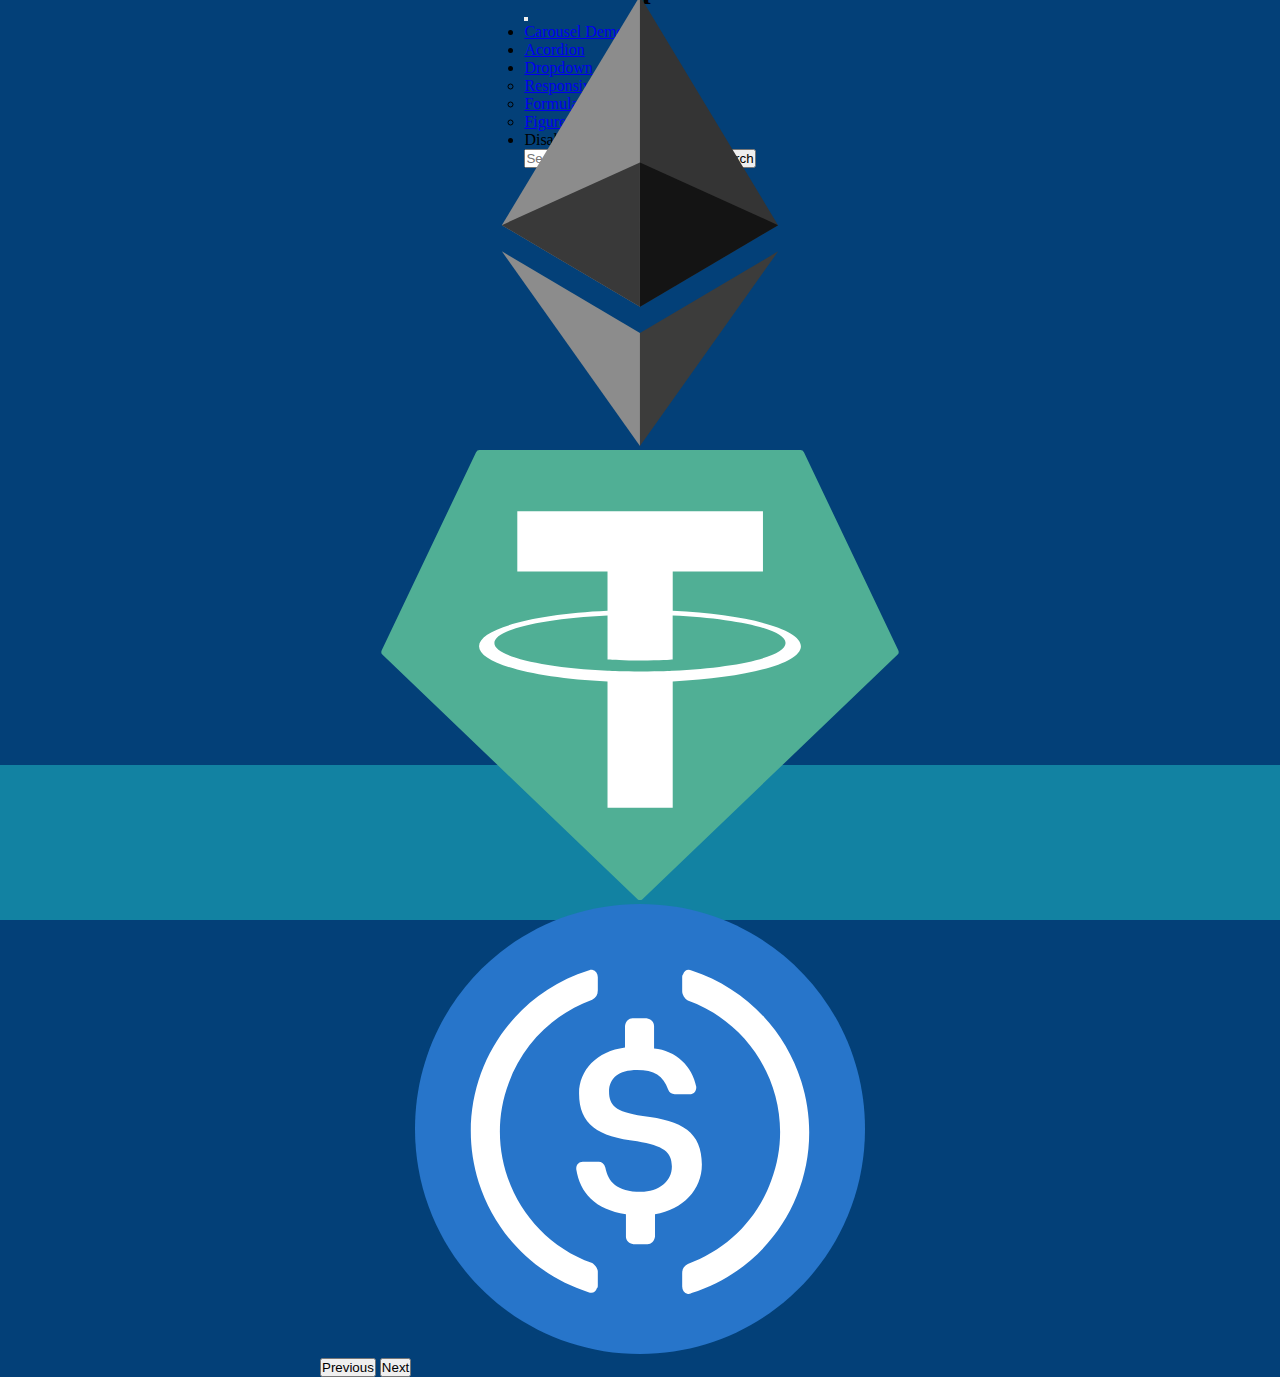
<file: index.html>
<!DOCTYPE html>
<html lang="es">

<head>
    <meta charset="UTF-8">
    <meta http-equiv="X-UA-Compatible" content="IE=edge">
    <meta name="viewport" content="width=device-width, initial-scale=1.0">
    <link href="https://cdn.jsdelivr.net/npm/bootstrap@5.2.0-beta1/dist/css/bootstrap.min.css" rel="stylesheet" integrity="sha384-0evHe/X+R7YkIZDRvuzKMRqM+OrBnVFBL6DOitfPri4tjfHxaWutUpFmBp4vmVor" crossorigin="anonymous">
    <link rel="stylesheet" href="css/style.css">
    <title>Bootstrap</title>
</head>

<body class="body">
    <header class="header bg-light">
        <div >
            <h1>Bootstrap</h1>
            <nav class="navbar navbar-expand-lg bg-light">
                <div class="container-fluid">
                  <button class="navbar-toggler" type="button" data-bs-toggle="collapse" data-bs-target="#navbarSupportedContent" aria-controls="navbarSupportedContent" aria-expanded="false" aria-label="Toggle navigation">
                    <span class="navbar-toggler-icon"></span>
                  </button>
                  <div class="collapse navbar-collapse" id="navbarSupportedContent">
                    <ul class="navbar-nav me-auto mb-2 mb-lg-0">
                      <li class="nav-item">
                        <a class="nav-link active" aria-current="page" href="./index.html">Carousel Demo</a>
                      </li>
                      <li class="nav-item">
                        <a class="nav-link" href="./acordion.html">Acordion</a>
                      </li>
                      <li class="nav-item dropdown">
                        <a class="nav-link dropdown-toggle" href="#" id="navbarDropdown" role="button" data-bs-toggle="dropdown" aria-expanded="false">
                          Dropdown
                        </a>
                        <ul class="dropdown-menu" aria-labelledby="navbarDropdown">
                          <li><a class="dropdown-item" href="./grid.html">Responsive Grid</a></li>
                          <li><a class="dropdown-item" href="./form.html">Formulario</a></li>
                          <li><a class="dropdown-item" href="./figure.html">Figure</a></li>
                        </ul>
                      </li>
                      <li class="nav-item">
                        <a class="nav-link disabled">Disabled</a>
                      </li>
                    </ul>
                    <form class="d-flex" role="search">
                      <input class="form-control me-2" type="search" placeholder="Search" aria-label="Search">
                      <button class="btn btn-outline-success" type="submit">Search</button>
                    </form>
                  </div>
                </div>
              </nav>
        </div>
    </header>
    <main class="main">
        <div id="carouselExampleIndicators" class="carousel slide" data-bs-ride="true">
            <div class="carousel-indicators">
              <button type="button" data-bs-target="#carouselExampleIndicators" data-bs-slide-to="0" class="active" aria-current="true" aria-label="Slide 1"></button>
              <button type="button" data-bs-target="#carouselExampleIndicators" data-bs-slide-to="1" aria-label="Slide 2"></button>
              <button type="button" data-bs-target="#carouselExampleIndicators" data-bs-slide-to="2" aria-label="Slide 3"></button>
              <button type="button" data-bs-target="#carouselExampleIndicators" data-bs-slide-to="3" aria-label="Slide 3"></button>

            </div>
            <div class="carousel-inner">
              <div class="carousel-item active">
                <img src="./img/bitcoin-btc-logo.svg" class="d-block w-100 crypto_logo" alt="btc">
              </div>
              <div class="carousel-item">
                <img src="./img/ethereum-eth-logo.svg" class="d-block w-100 crypto_logo" alt="eth">
              </div>
              <div class="carousel-item">
                <img src="./img/tether-usdt-logo.svg" class="d-block w-100 crypto_logo" alt="usdt">
              </div>
              <div class="carousel-item">
                <img src="./img/usd-coin-usdc-logo.svg" class="d-block w-100 crypto_logo" alt="usdc">
              </div>
            </div>
            <button class="carousel-control-prev" type="button" data-bs-target="#carouselExampleIndicators" data-bs-slide="prev">
              <span class="carousel-control-prev-icon" aria-hidden="true"></span>
              <span class="visually-hidden">Previous</span>
            </button>
            <button class="carousel-control-next" type="button" data-bs-target="#carouselExampleIndicators" data-bs-slide="next">
              <span class="carousel-control-next-icon" aria-hidden="true"></span>
              <span class="visually-hidden">Next</span>
            </button>
          </div>
    </main>

    <!-- PIE DE PAGINA -->
    <footer class="footer">
    </footer>
    <script src="https://cdn.jsdelivr.net/npm/bootstrap@5.2.0-beta1/dist/js/bootstrap.bundle.min.js" integrity="sha384-pprn3073KE6tl6bjs2QrFaJGz5/SUsLqktiwsUTF55Jfv3qYSDhgCecCxMW52nD2" crossorigin="anonymous"></script>
</body>

</html>
</file>
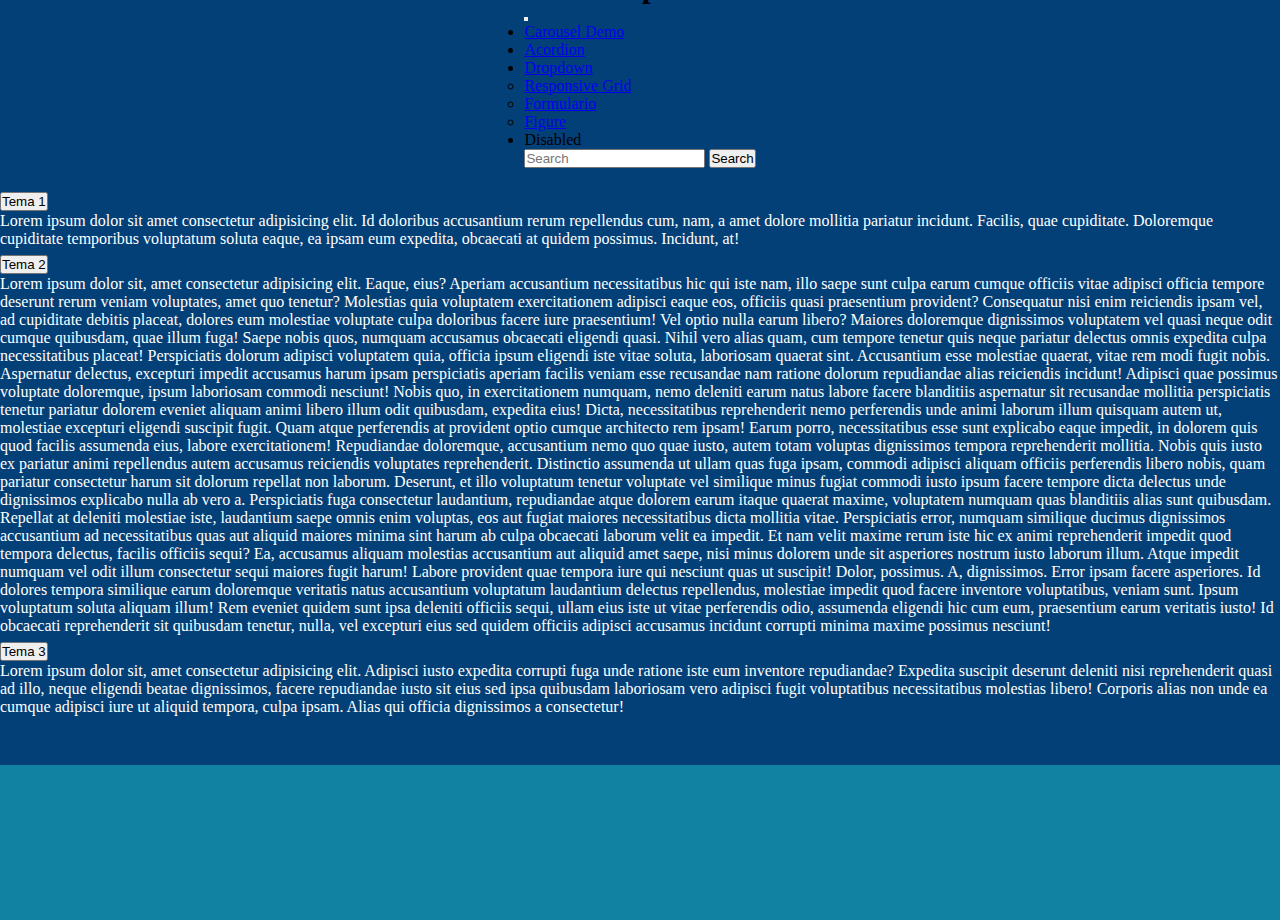
<file: acordion.html>
<!DOCTYPE html>
<html lang="es">

<head>
  <meta charset="UTF-8">
  <meta http-equiv="X-UA-Compatible" content="IE=edge">
  <meta name="viewport" content="width=device-width, initial-scale=1.0">
  <link href="https://cdn.jsdelivr.net/npm/bootstrap@5.2.0-beta1/dist/css/bootstrap.min.css" rel="stylesheet"
    integrity="sha384-0evHe/X+R7YkIZDRvuzKMRqM+OrBnVFBL6DOitfPri4tjfHxaWutUpFmBp4vmVor" crossorigin="anonymous">
  <link rel="stylesheet" href="css/style.css">
  <title>Bootstrap</title>
</head>

<body class="body">
  <header class="header bg-light">
    <div>
      <h1>Bootstrap</h1>
      <nav class="navbar navbar-expand-lg bg-light">
        <div class="container-fluid">
          <button class="navbar-toggler" type="button" data-bs-toggle="collapse"
            data-bs-target="#navbarSupportedContent" aria-controls="navbarSupportedContent" aria-expanded="false"
            aria-label="Toggle navigation">
            <span class="navbar-toggler-icon"></span>
          </button>
          <div class="collapse navbar-collapse" id="navbarSupportedContent">
            <ul class="navbar-nav me-auto mb-2 mb-lg-0">
              <li class="nav-item">
                <a class="nav-link active" aria-current="page" href="./index.html">Carousel Demo</a>
              </li>
              <li class="nav-item">
                <a class="nav-link" href="./acordion.html">Acordion</a>
              </li>
              <li class="nav-item dropdown">
                <a class="nav-link dropdown-toggle" href="#" id="navbarDropdown" role="button" data-bs-toggle="dropdown"
                  aria-expanded="false">
                  Dropdown
                </a>
                <ul class="dropdown-menu" aria-labelledby="navbarDropdown">
                  <li><a class="dropdown-item" href="./grid.html">Responsive Grid</a></li>
                  <li><a class="dropdown-item" href="./form.html">Formulario</a></li>
                  <li><a class="dropdown-item" href="./figure.html">Figure</a></li>
                </ul>
              </li>
              <li class="nav-item">
                <a class="nav-link disabled">Disabled</a>
              </li>
            </ul>
            <form class="d-flex" role="search">
              <input class="form-control me-2" type="search" placeholder="Search" aria-label="Search">
              <button class="btn btn-outline-success" type="submit">Search</button>
            </form>
          </div>
        </div>
      </nav>
    </div>
  </header>

  <main class="main">
    <div class="accordion" id="accordionExample">
      <div class="accordion-item">
        <h2 class="accordion-header" id="headingOne">
          <button class="accordion-button" type="button" data-bs-toggle="collapse" data-bs-target="#collapseOne"
            aria-expanded="true" aria-controls="collapseOne">
            Tema 1
          </button>
        </h2>
        <div id="collapseOne" class="accordion-collapse collapse show" aria-labelledby="headingOne"
          data-bs-parent="#accordionExample">
          <div class="accordion-body">
            Lorem ipsum dolor sit amet consectetur adipisicing elit. Id doloribus accusantium rerum repellendus cum,
            nam, a amet dolore mollitia pariatur incidunt. Facilis, quae cupiditate. Doloremque cupiditate temporibus
            voluptatum soluta eaque, ea ipsam eum expedita, obcaecati at quidem possimus. Incidunt, at!
          </div>
        </div>
      </div>
      <div class="accordion-item">
        <h2 class="accordion-header" id="headingTwo">
          <button class="accordion-button collapsed" type="button" data-bs-toggle="collapse"
            data-bs-target="#collapseTwo" aria-expanded="false" aria-controls="collapseTwo">
            Tema 2
          </button>
        </h2>
        <div id="collapseTwo" class="accordion-collapse collapse" aria-labelledby="headingTwo"
          data-bs-parent="#accordionExample">
          <div class="accordion-body">
            Lorem ipsum dolor sit, amet consectetur adipisicing elit. Eaque, eius? Aperiam accusantium necessitatibus
            hic qui iste nam, illo saepe sunt culpa earum cumque officiis vitae adipisci officia tempore deserunt rerum
            veniam voluptates, amet quo tenetur? Molestias quia voluptatem exercitationem adipisci eaque eos, officiis
            quasi praesentium provident? Consequatur nisi enim reiciendis ipsam vel, ad cupiditate debitis placeat,
            dolores eum molestiae voluptate culpa doloribus facere iure praesentium! Vel optio nulla earum libero?
            Maiores doloremque dignissimos voluptatem vel quasi neque odit cumque quibusdam, quae illum fuga! Saepe
            nobis quos, numquam accusamus obcaecati eligendi quasi. Nihil vero alias quam, cum tempore tenetur quis
            neque pariatur delectus omnis expedita culpa necessitatibus placeat! Perspiciatis dolorum adipisci
            voluptatem quia, officia ipsum eligendi iste vitae soluta, laboriosam quaerat sint. Accusantium esse
            molestiae quaerat, vitae rem modi fugit nobis. Aspernatur delectus, excepturi impedit accusamus harum ipsam
            perspiciatis aperiam facilis veniam esse recusandae nam ratione dolorum repudiandae alias reiciendis
            incidunt! Adipisci quae possimus voluptate doloremque, ipsum laboriosam commodi nesciunt! Nobis quo, in
            exercitationem numquam, nemo deleniti earum natus labore facere blanditiis aspernatur sit recusandae
            mollitia perspiciatis tenetur pariatur dolorem eveniet aliquam animi libero illum odit quibusdam, expedita
            eius! Dicta, necessitatibus reprehenderit nemo perferendis unde animi laborum illum quisquam autem ut,
            molestiae excepturi eligendi suscipit fugit. Quam atque perferendis at provident optio cumque architecto rem
            ipsam! Earum porro, necessitatibus esse sunt explicabo eaque impedit, in dolorem quis quod facilis assumenda
            eius, labore exercitationem! Repudiandae doloremque, accusantium nemo quo quae iusto, autem totam voluptas
            dignissimos tempora reprehenderit mollitia. Nobis quis iusto ex pariatur animi repellendus autem accusamus
            reiciendis voluptates reprehenderit. Distinctio assumenda ut ullam quas fuga ipsam, commodi adipisci aliquam
            officiis perferendis libero nobis, quam pariatur consectetur harum sit dolorum repellat non laborum.
            Deserunt, et illo voluptatum tenetur voluptate vel similique minus fugiat commodi iusto ipsum facere tempore
            dicta delectus unde dignissimos explicabo nulla ab vero a. Perspiciatis fuga consectetur laudantium,
            repudiandae atque dolorem earum itaque quaerat maxime, voluptatem numquam quas blanditiis alias sunt
            quibusdam. Repellat at deleniti molestiae iste, laudantium saepe omnis enim voluptas, eos aut fugiat maiores
            necessitatibus dicta mollitia vitae. Perspiciatis error, numquam similique ducimus dignissimos accusantium
            ad necessitatibus quas aut aliquid maiores minima sint harum ab culpa obcaecati laborum velit ea impedit. Et
            nam velit maxime rerum iste hic ex animi reprehenderit impedit quod tempora delectus, facilis officiis
            sequi? Ea, accusamus aliquam molestias accusantium aut aliquid amet saepe, nisi minus dolorem unde sit
            asperiores nostrum iusto laborum illum. Atque impedit numquam vel odit illum consectetur sequi maiores fugit
            harum! Labore provident quae tempora iure qui nesciunt quas ut suscipit! Dolor, possimus. A, dignissimos.
            Error ipsam facere asperiores. Id dolores tempora similique earum doloremque veritatis natus accusantium
            voluptatum laudantium delectus repellendus, molestiae impedit quod facere inventore voluptatibus, veniam
            sunt. Ipsum voluptatum soluta aliquam illum! Rem eveniet quidem sunt ipsa deleniti officiis sequi, ullam
            eius iste ut vitae perferendis odio, assumenda eligendi hic cum eum, praesentium earum veritatis iusto! Id
            obcaecati reprehenderit sit quibusdam tenetur, nulla, vel excepturi eius sed quidem officiis adipisci
            accusamus incidunt corrupti minima maxime possimus nesciunt!
          </div>
        </div>
      </div>
      <div class="accordion-item">
        <h2 class="accordion-header" id="headingThree">
          <button class="accordion-button collapsed" type="button" data-bs-toggle="collapse"
            data-bs-target="#collapseThree" aria-expanded="false" aria-controls="collapseThree">
            Tema 3
          </button>
        </h2>
        <div id="collapseThree" class="accordion-collapse collapse" aria-labelledby="headingThree"
          data-bs-parent="#accordionExample">
          <div class="accordion-body">
            Lorem ipsum dolor sit, amet consectetur adipisicing elit. Adipisci iusto expedita corrupti fuga unde ratione
            iste eum inventore repudiandae? Expedita suscipit deserunt deleniti nisi reprehenderit quasi ad illo, neque
            eligendi beatae dignissimos, facere repudiandae iusto sit eius sed ipsa quibusdam laboriosam vero adipisci
            fugit voluptatibus necessitatibus molestias libero! Corporis alias non unde ea cumque adipisci iure ut
            aliquid tempora, culpa ipsam. Alias qui officia dignissimos a consectetur!
          </div>
        </div>
      </div>
    </div>
  </main>

  <!-- PIE DE PAGINA -->
  <footer class="footer">
  </footer>
  <script src="https://cdn.jsdelivr.net/npm/bootstrap@5.2.0-beta1/dist/js/bootstrap.bundle.min.js"
    integrity="sha384-pprn3073KE6tl6bjs2QrFaJGz5/SUsLqktiwsUTF55Jfv3qYSDhgCecCxMW52nD2"
    crossorigin="anonymous"></script>
</body>

</html>
</file>
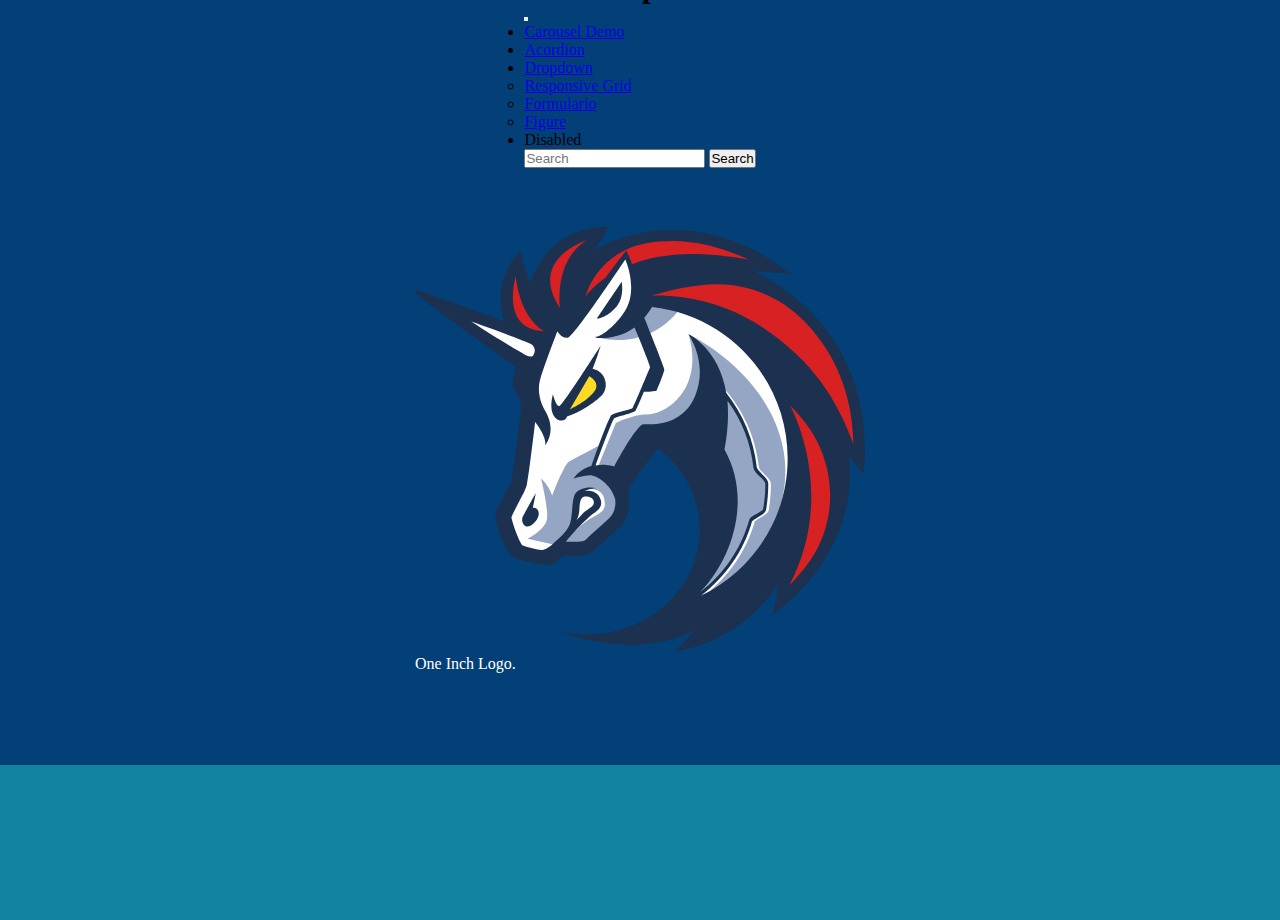
<file: figure.html>
<!DOCTYPE html>
<html lang="es">

<head>
  <meta charset="UTF-8">
  <meta http-equiv="X-UA-Compatible" content="IE=edge">
  <meta name="viewport" content="width=device-width, initial-scale=1.0">
  <link href="https://cdn.jsdelivr.net/npm/bootstrap@5.2.0-beta1/dist/css/bootstrap.min.css" rel="stylesheet"
    integrity="sha384-0evHe/X+R7YkIZDRvuzKMRqM+OrBnVFBL6DOitfPri4tjfHxaWutUpFmBp4vmVor" crossorigin="anonymous">
  <link rel="stylesheet" href="css/style.css">
  <title>Bootstrap</title>
</head>

<body class="body">
  <header class="header bg-light">
    <div>
      <h1>Bootstrap</h1>
      <nav class="navbar navbar-expand-lg bg-light">
        <div class="container-fluid">
          <button class="navbar-toggler" type="button" data-bs-toggle="collapse"
            data-bs-target="#navbarSupportedContent" aria-controls="navbarSupportedContent" aria-expanded="false"
            aria-label="Toggle navigation">
            <span class="navbar-toggler-icon"></span>
          </button>
          <div class="collapse navbar-collapse" id="navbarSupportedContent">
            <ul class="navbar-nav me-auto mb-2 mb-lg-0">
              <li class="nav-item">
                <a class="nav-link active" aria-current="page" href="./index.html">Carousel Demo</a>
              </li>
              <li class="nav-item">
                <a class="nav-link" href="./acordion.html">Acordion</a>
              </li>
              <li class="nav-item dropdown">
                <a class="nav-link dropdown-toggle" href="#" id="navbarDropdown" role="button" data-bs-toggle="dropdown"
                  aria-expanded="false">
                  Dropdown
                </a>
                <ul class="dropdown-menu" aria-labelledby="navbarDropdown">
                  <li><a class="dropdown-item" href="./grid.html">Responsive Grid</a></li>
                  <li><a class="dropdown-item" href="./form.html">Formulario</a></li>
                  <li><a class="dropdown-item" href="./figure.html">Figure</a></li>
                </ul>
              </li>
              <li class="nav-item">
                <a class="nav-link disabled">Disabled</a>
              </li>
            </ul>
            <form class="d-flex" role="search">
              <input class="form-control me-2" type="search" placeholder="Search" aria-label="Search">
              <button class="btn btn-outline-success" type="submit">Search</button>
            </form>
          </div>
        </div>
      </nav>
    </div>
  </header>

  <main class="main">
    <figure class="figure figureSize">
      <img src="./img/1inch-1inch-logo.svg" class="figure-img img-fluid rounded" alt="One Inch Logo">
      <figcaption class="figure-caption text-end">One Inch Logo.</figcaption>
    </figure>
  </main>

  <!-- PIE DE PAGINA -->
  <footer class="footer">
  </footer>
  <script src="https://cdn.jsdelivr.net/npm/bootstrap@5.2.0-beta1/dist/js/bootstrap.bundle.min.js"
    integrity="sha384-pprn3073KE6tl6bjs2QrFaJGz5/SUsLqktiwsUTF55Jfv3qYSDhgCecCxMW52nD2"
    crossorigin="anonymous"></script>

</body>

</html>
</file>
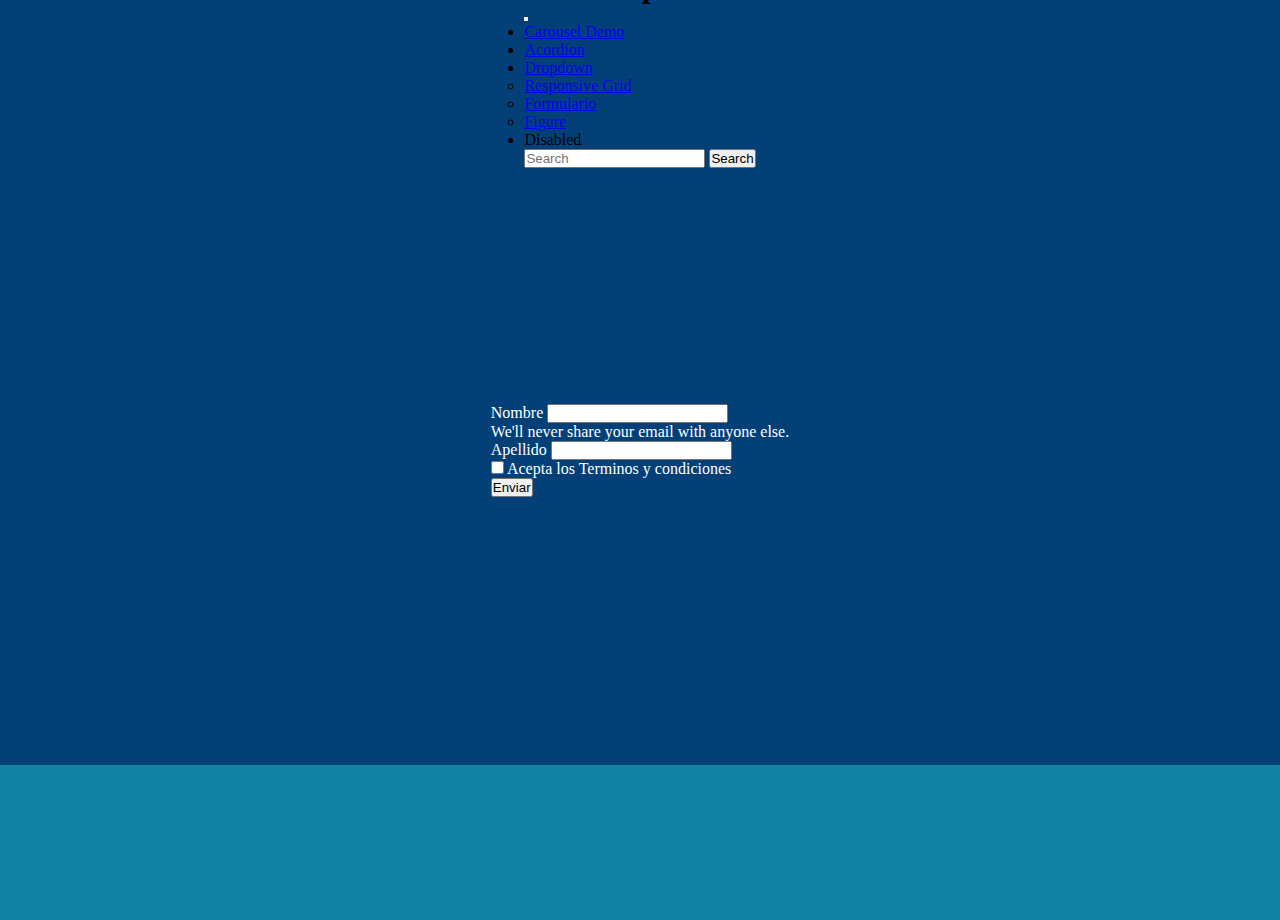
<file: form.html>
<!DOCTYPE html>
<html lang="es">

<head>
    <meta charset="UTF-8">
    <meta http-equiv="X-UA-Compatible" content="IE=edge">
    <meta name="viewport" content="width=device-width, initial-scale=1.0">
    <link href="https://cdn.jsdelivr.net/npm/bootstrap@5.2.0-beta1/dist/css/bootstrap.min.css" rel="stylesheet" integrity="sha384-0evHe/X+R7YkIZDRvuzKMRqM+OrBnVFBL6DOitfPri4tjfHxaWutUpFmBp4vmVor" crossorigin="anonymous">
    <link rel="stylesheet" href="css/style.css">
    <title>Bootstrap</title>
</head>

<body class="body">
    <header class="header bg-light">
        <div>
            <h1>Bootstrap</h1>
            <nav class="navbar navbar-expand-lg bg-light">
                <div class="container-fluid">
                  <button class="navbar-toggler" type="button" data-bs-toggle="collapse" data-bs-target="#navbarSupportedContent" aria-controls="navbarSupportedContent" aria-expanded="false" aria-label="Toggle navigation">
                    <span class="navbar-toggler-icon"></span>
                  </button>
                  <div class="collapse navbar-collapse" id="navbarSupportedContent">
                    <ul class="navbar-nav me-auto mb-2 mb-lg-0">
                      <li class="nav-item">
                        <a class="nav-link active" aria-current="page" href="./index.html">Carousel Demo</a>
                      </li>
                      <li class="nav-item">
                        <a class="nav-link" href="./acordion.html">Acordion</a>
                      </li>
                      <li class="nav-item dropdown">
                        <a class="nav-link dropdown-toggle" href="#" id="navbarDropdown" role="button" data-bs-toggle="dropdown" aria-expanded="false">
                          Dropdown
                        </a>
                        <ul class="dropdown-menu" aria-labelledby="navbarDropdown">
                          <li><a class="dropdown-item" href="./grid.html">Responsive Grid</a></li>
                          <li><a class="dropdown-item" href="./form.html">Formulario</a></li>
                          <li><a class="dropdown-item" href="./figure.html">Figure</a></li>
                        </ul>
                      </li>
                      <li class="nav-item">
                        <a class="nav-link disabled">Disabled</a>
                      </li>
                    </ul>
                    <form class="d-flex" role="search">
                      <input class="form-control me-2" type="search" placeholder="Search" aria-label="Search">
                      <button class="btn btn-outline-success" type="submit">Search</button>
                    </form>
                  </div>
                </div>
              </nav>
        </div>
    </header>

    <main class="main">
      <form>
        <div class="mb-3">
          <label for="exampleInputEmail1" class="form-label">Nombre</label>
          <input type="text" class="form-control" aria-describedby="emailHelp">
          <div class="form-text">We'll never share your email with anyone else.</div>
        </div>
        <div class="mb-3">
          <label for="exampleInputPassword1" class="form-label">Apellido</label>
          <input type="text" class="form-control" >
        </div>
        <div class="mb-3 form-check">
          <input type="checkbox" class="form-check-input" id="exampleCheck1">
          <label class="form-check-label" for="exampleCheck1">Acepta los Terminos y condiciones</label>
        </div>
        <button type="submit" class="btn btn-primary">Enviar</button>
      </form>
    </main>

    <!-- PIE DE PAGINA -->
    <footer class="footer">
    </footer>
    <script src="https://cdn.jsdelivr.net/npm/bootstrap@5.2.0-beta1/dist/js/bootstrap.bundle.min.js" integrity="sha384-pprn3073KE6tl6bjs2QrFaJGz5/SUsLqktiwsUTF55Jfv3qYSDhgCecCxMW52nD2" crossorigin="anonymous"></script>

</body>

</html>
</file>
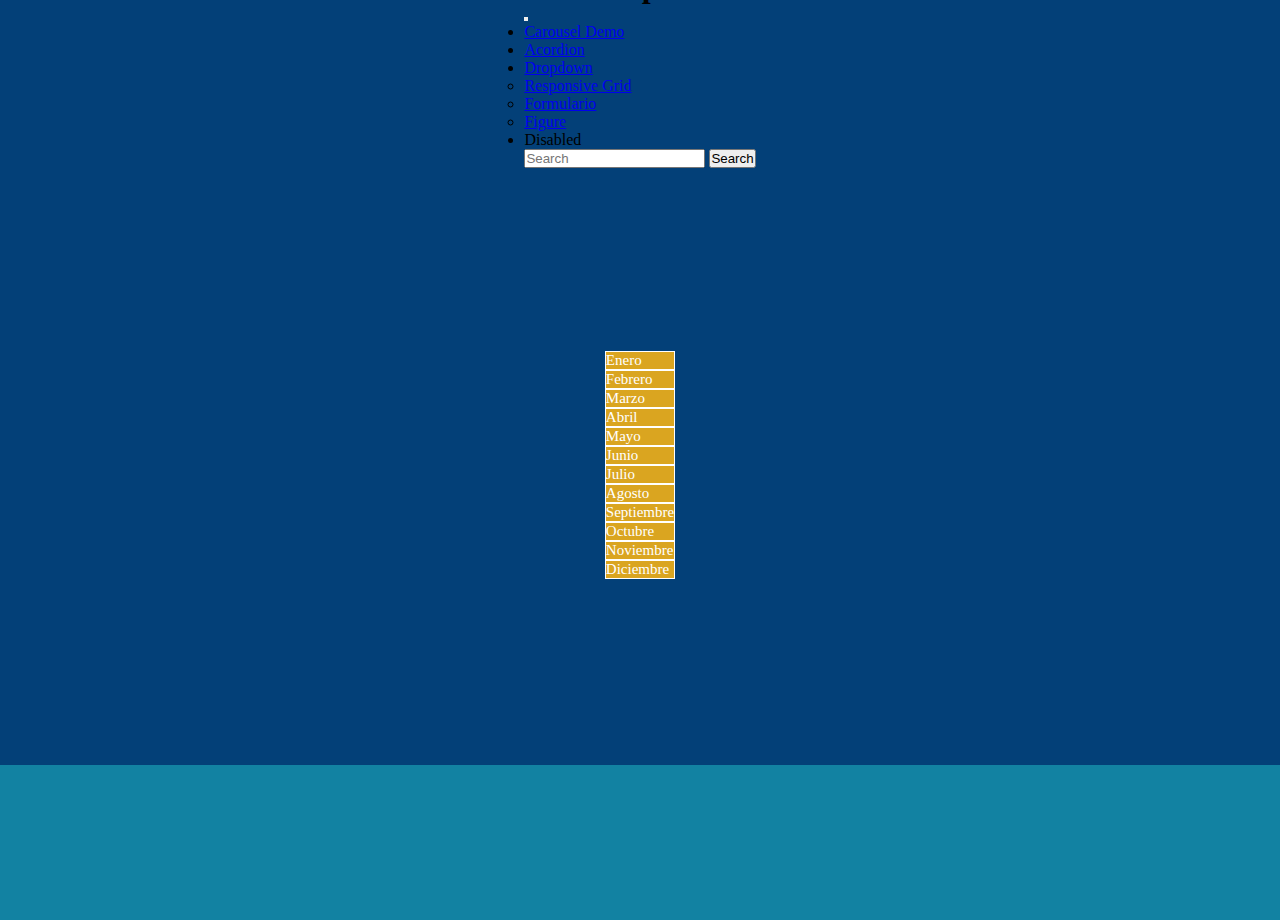
<file: grid.html>
<!DOCTYPE html>
<html lang="es">

<head>
  <meta charset="UTF-8">
  <meta http-equiv="X-UA-Compatible" content="IE=edge">
  <meta name="viewport" content="width=device-width, initial-scale=1.0">
  <link href="https://cdn.jsdelivr.net/npm/bootstrap@5.2.0-beta1/dist/css/bootstrap.min.css" rel="stylesheet"
    integrity="sha384-0evHe/X+R7YkIZDRvuzKMRqM+OrBnVFBL6DOitfPri4tjfHxaWutUpFmBp4vmVor" crossorigin="anonymous">
  <link rel="stylesheet" href="css/style.css">
  <title>Bootstrap</title>
</head>

<body class="body">
  <header class="header bg-light">
    <div>
      <h1>Bootstrap</h1>
      <nav class="navbar navbar-expand-lg bg-light">
        <div class="container-fluid">
          <button class="navbar-toggler" type="button" data-bs-toggle="collapse"
            data-bs-target="#navbarSupportedContent" aria-controls="navbarSupportedContent" aria-expanded="false"
            aria-label="Toggle navigation">
            <span class="navbar-toggler-icon"></span>
          </button>
          <div class="collapse navbar-collapse" id="navbarSupportedContent">
            <ul class="navbar-nav me-auto mb-2 mb-lg-0">
              <li class="nav-item">
                <a class="nav-link active" aria-current="page" href="./index.html">Carousel Demo</a>
              </li>
              <li class="nav-item">
                <a class="nav-link" href="./acordion.html">Acordion</a>
              </li>
              <li class="nav-item dropdown">
                <a class="nav-link dropdown-toggle" href="#" id="navbarDropdown" role="button" data-bs-toggle="dropdown"
                  aria-expanded="false">
                  Dropdown
                </a>
                <ul class="dropdown-menu" aria-labelledby="navbarDropdown">
                  <li><a class="dropdown-item" href="./grid.html">Responsive Grid</a></li>
                  <li><a class="dropdown-item" href="./form.html">Formulario</a></li>
                  <li><a class="dropdown-item" href="./figure.html">Figure</a></li>
                </ul>
              </li>
              <li class="nav-item">
                <a class="nav-link disabled">Disabled</a>
              </li>
            </ul>
            <form class="d-flex" role="search">
              <input class="form-control me-2" type="search" placeholder="Search" aria-label="Search">
              <button class="btn btn-outline-success" type="submit">Search</button>
            </form>
          </div>
        </div>
      </nav>
    </div>
  </header>
  <!-- col-sm-	col-md-	col-lg-	col-xl- -->
  <main class="main d-flex align-items-start">
    <div class="container calendario">
      <div class="row">
        <div class="col-12 col-sm-6 col-md-4 col-lg-3 col-xl-2 text-center mes">Enero</div>
        <div class="col-12 col-sm-6 col-md-4 col-lg-3 col-xl-2 text-center mes">Febrero</div>
        <div class="col-12 col-sm-6 col-md-4 col-lg-3 col-xl-2 text-center mes">Marzo</div>
        <div class="col-12 col-sm-6 col-md-4 col-lg-3 col-xl-2 text-center mes">Abril</div>
        <div class="col-12 col-sm-6 col-md-4 col-lg-3 col-xl-2 text-center mes">Mayo</div>
        <div class="col-12 col-sm-6 col-md-4 col-lg-3 col-xl-2 text-center mes">Junio</div>
        <div class="col-12 col-sm-6 col-md-4 col-lg-3 col-xl-2 text-center mes">Julio</div>
        <div class="col-12 col-sm-6 col-md-4 col-lg-3 col-xl-2 text-center mes">Agosto</div>
        <div class="col-12 col-sm-6 col-md-4 col-lg-3 col-xl-2 text-center mes">Septiembre</div>
        <div class="col-12 col-sm-6 col-md-4 col-lg-3 col-xl-2 text-center mes">Octubre</div>
        <div class="col-12 col-sm-6 col-md-4 col-lg-3 col-xl-2 text-center mes">Noviembre</div>
        <div class="col-12 col-sm-6 col-md-4 col-lg-3 col-xl-2 text-center mes">Diciembre</div>
      </div>
    </div>

  </main>

  <!-- PIE DE PAGINA -->
  <footer class="footer">
  </footer>
  <script src="https://cdn.jsdelivr.net/npm/bootstrap@5.2.0-beta1/dist/js/bootstrap.bundle.min.js"
    integrity="sha384-pprn3073KE6tl6bjs2QrFaJGz5/SUsLqktiwsUTF55Jfv3qYSDhgCecCxMW52nD2"
    crossorigin="anonymous"></script>

</body>

</html>
</file>
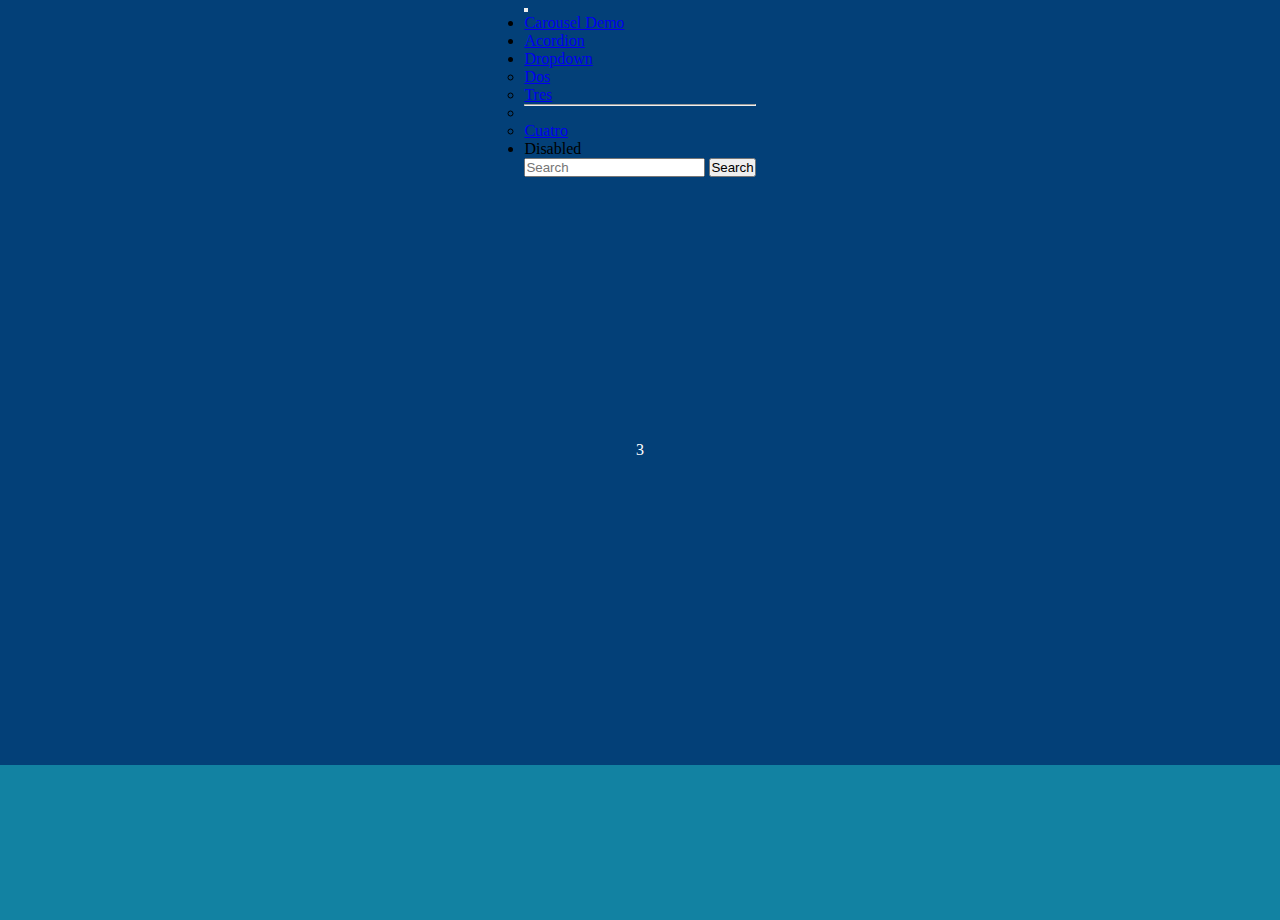
<file: tres.html>
<!DOCTYPE html>
<html lang="es">

<head>
    <meta charset="UTF-8">
    <meta http-equiv="X-UA-Compatible" content="IE=edge">
    <meta name="viewport" content="width=device-width, initial-scale=1.0">
    <link href="https://cdn.jsdelivr.net/npm/bootstrap@5.2.0-beta1/dist/css/bootstrap.min.css" rel="stylesheet" integrity="sha384-0evHe/X+R7YkIZDRvuzKMRqM+OrBnVFBL6DOitfPri4tjfHxaWutUpFmBp4vmVor" crossorigin="anonymous">
    <link rel="stylesheet" href="css/style.css">
    <title>Bootstrap</title>
</head>

<body class="body">
    <header class="header bg-light">
        <div>
            <h1>Bootstrap</h1>
            <nav class="navbar navbar-expand-lg bg-light">
                <div class="container-fluid">
                  <button class="navbar-toggler" type="button" data-bs-toggle="collapse" data-bs-target="#navbarSupportedContent" aria-controls="navbarSupportedContent" aria-expanded="false" aria-label="Toggle navigation">
                    <span class="navbar-toggler-icon"></span>
                  </button>
                  <div class="collapse navbar-collapse" id="navbarSupportedContent">
                    <ul class="navbar-nav me-auto mb-2 mb-lg-0">
                      <li class="nav-item">
                        <a class="nav-link active" aria-current="page" href="./index.html">Carousel Demo</a>
                      </li>
                      <li class="nav-item">
                        <a class="nav-link" href="./acordion.html">Acordion</a>
                      </li>
                      <li class="nav-item dropdown">
                        <a class="nav-link dropdown-toggle" href="#" id="navbarDropdown" role="button" data-bs-toggle="dropdown" aria-expanded="false">
                          Dropdown
                        </a>
                        <ul class="dropdown-menu" aria-labelledby="navbarDropdown">
                          <li><a class="dropdown-item" href="./dos.html">Dos</a></li>
                          <li><a class="dropdown-item" href="./tres.html">Tres</a></li>
                          <li><hr class="dropdown-divider"></li>
                          <li><a class="dropdown-item" href="./cuatro.html">Cuatro</a></li>
                        </ul>
                      </li>
                      <li class="nav-item">
                        <a class="nav-link disabled">Disabled</a>
                      </li>
                    </ul>
                    <form class="d-flex" role="search">
                      <input class="form-control me-2" type="search" placeholder="Search" aria-label="Search">
                      <button class="btn btn-outline-success" type="submit">Search</button>
                    </form>
                  </div>
                </div>
              </nav>
        </div>
    </header>

    <main class="main">
       3
    </main>

    <!-- PIE DE PAGINA -->
    <footer class="footer">
    </footer>
    <script src="https://cdn.jsdelivr.net/npm/bootstrap@5.2.0-beta1/dist/js/bootstrap.bundle.min.js" integrity="sha384-pprn3073KE6tl6bjs2QrFaJGz5/SUsLqktiwsUTF55Jfv3qYSDhgCecCxMW52nD2" crossorigin="anonymous"></script>

</body>

</html>
</file>
<file: css/style.css>
* {
    margin: 0;
    padding: 0;
}

.body {
    background-color: #034078;
}

.header {
    display: flex;
    justify-content: center;
    height: 15vh;
    align-items: center;
}

.footer {
    background-color: #1282a2;
    display: flex;
    padding: 10px;
    justify-content: space-around;
    align-items: center;
    height: 15vh;
    color: white;
}


.main {
    height: 70vh;
    color: white;
    display: flex;
    justify-content: center;
    align-items: center;
}

.crypto_logo {
    width: 50vw;
    height: 50vh;
}
.mes{
    border: 1px solid white;
    font-size: 15px;
}
.calendario{
    margin-top: 30px;
}
.col-1{
    background-color: blue;
}
.col-2{
    background-color: red;
}
.col-3{
    background-color: rebeccapurple;
}
.col-4{
    background-color: greenyellow;
}
.col-5{
    background-color: yellow;
}
.col-6{
    background-color: grey;
}
.col-8{
    background-color: blueviolet;
}
.col-9{
    background-color: gray;
}
.col-10{
    background-color: rgb(148, 121, 22);
}
.col-11{
    background-color: rgb(188, 118, 27);
}
.col-12{
    background-color: goldenrod;
}
.figureSize{
    width: 50vh;
}
</file>
